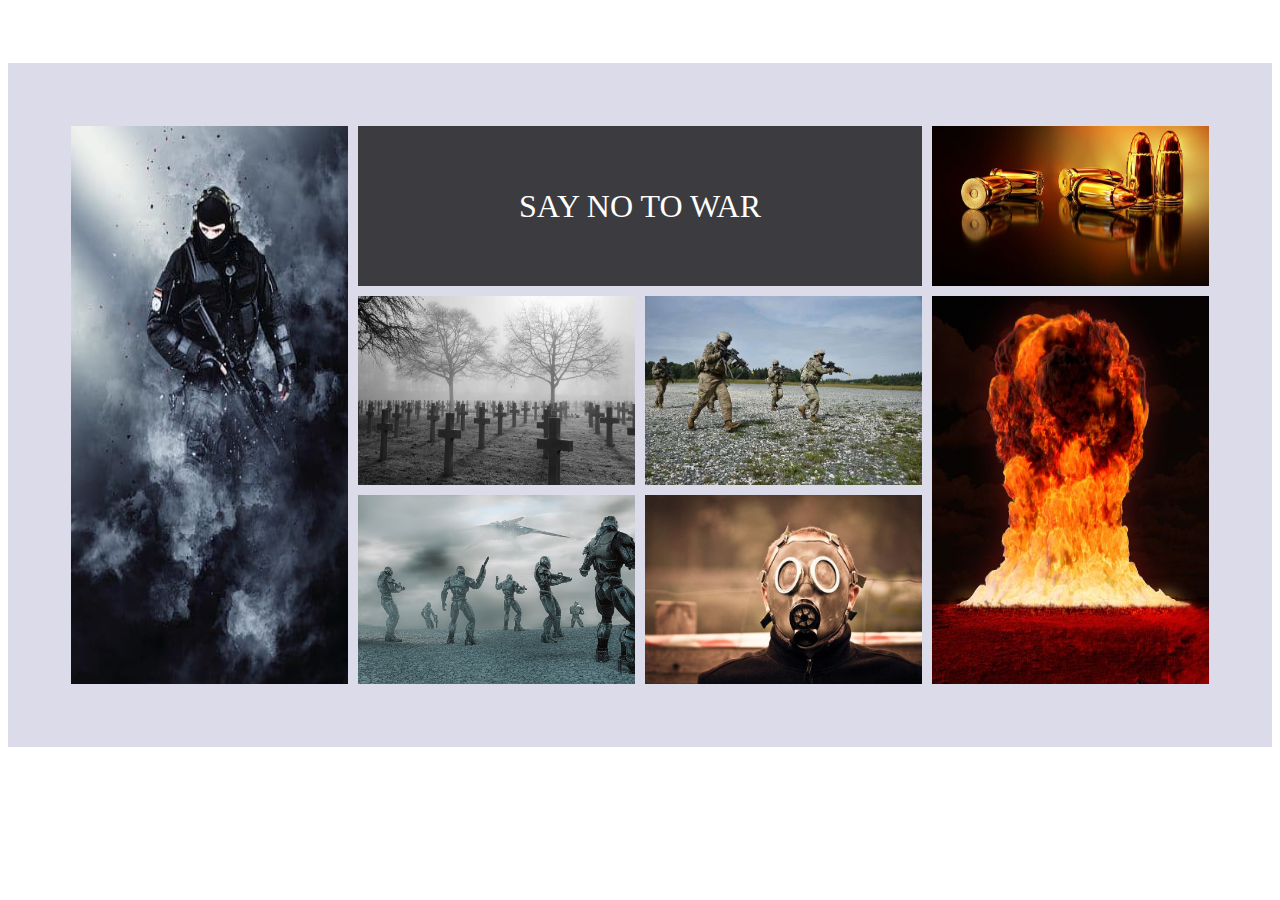
<file: index.html>
<!DOCTYPE html>
<html lang="en">
<head>
    <meta charset="UTF-8">
    <meta http-equiv="X-UA-Compatible" content="IE=edge">
    <meta name="viewport" content="width=device-width, initial-scale=1.0">
    <link rel="stylesheet" href="/grid.css">
    <title>Document</title>
</head>
<body>
        <div class="grid_container">
            <div class="boxes box1"><img style="width: 100%; height:100%" src="/images/army-2991940__480.jpg" alt=""></div>
            <div class="boxes box2"><p>SAY NO TO WAR</p></div>
            <div class="boxes box3"><img style="width: 100%; height:100%" src="/images/bullets-2166491__480.jpg" alt=""></div>
            <div class="boxes box4"><img style="width: 100%; height:100%" src="/images/war-memorial-4665595__480.jpg" alt=""></div>
            <div class="boxes box5"><img style="width: 100%; height:100%" src="/images/army-2679138__480.jpg" alt=""></div>
            <div class="boxes box6"><img style="width: 100%; height:100%" src="/images/nuclear-2123685__480.jpeg" alt=""></div>
            <div class="boxes box7"><img style="width: 100%; height:100%" src="/images/istockphoto-1200570446-170667a.jpeg" alt=""></div>
            <div class="boxes box8"><img style="width: 100%; height:100%" src="/images/gas-mask-469217__480.jpg" alt=""></div>
        </div>
</body>
</html>
</file>
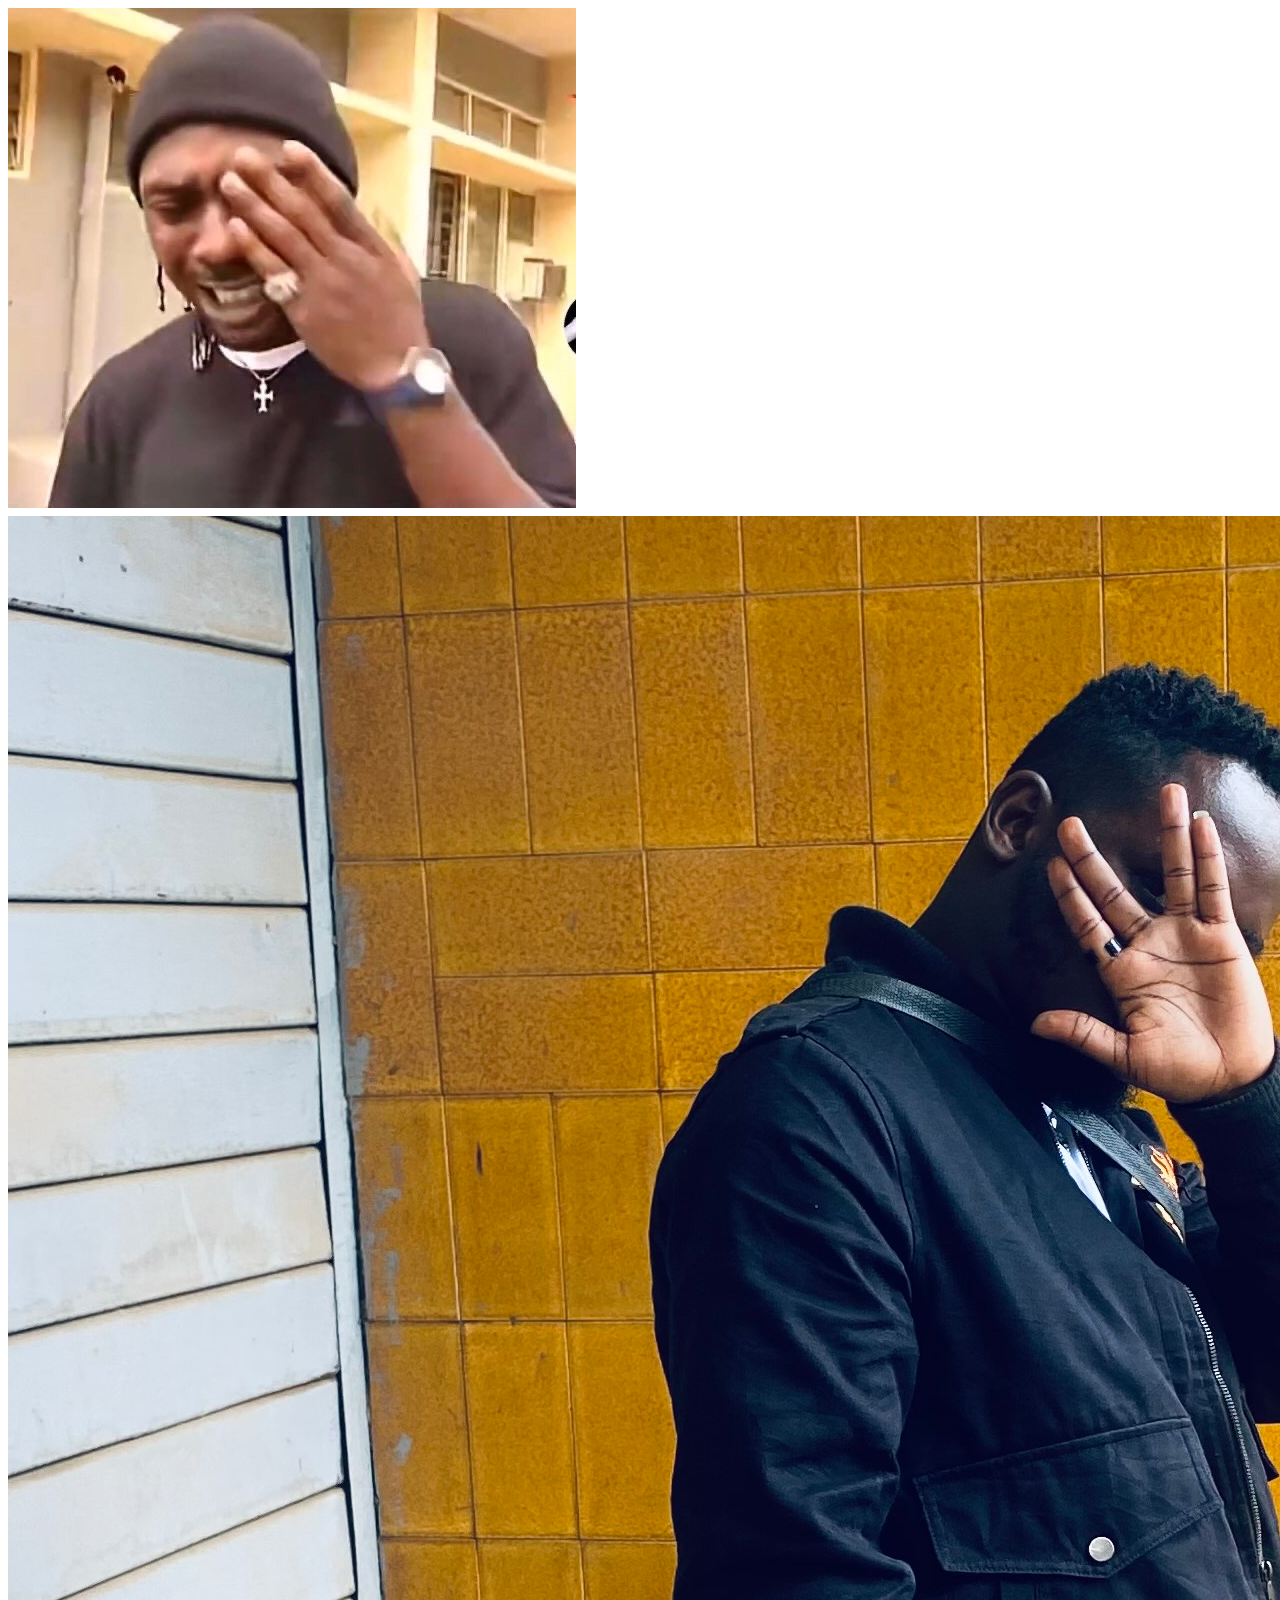
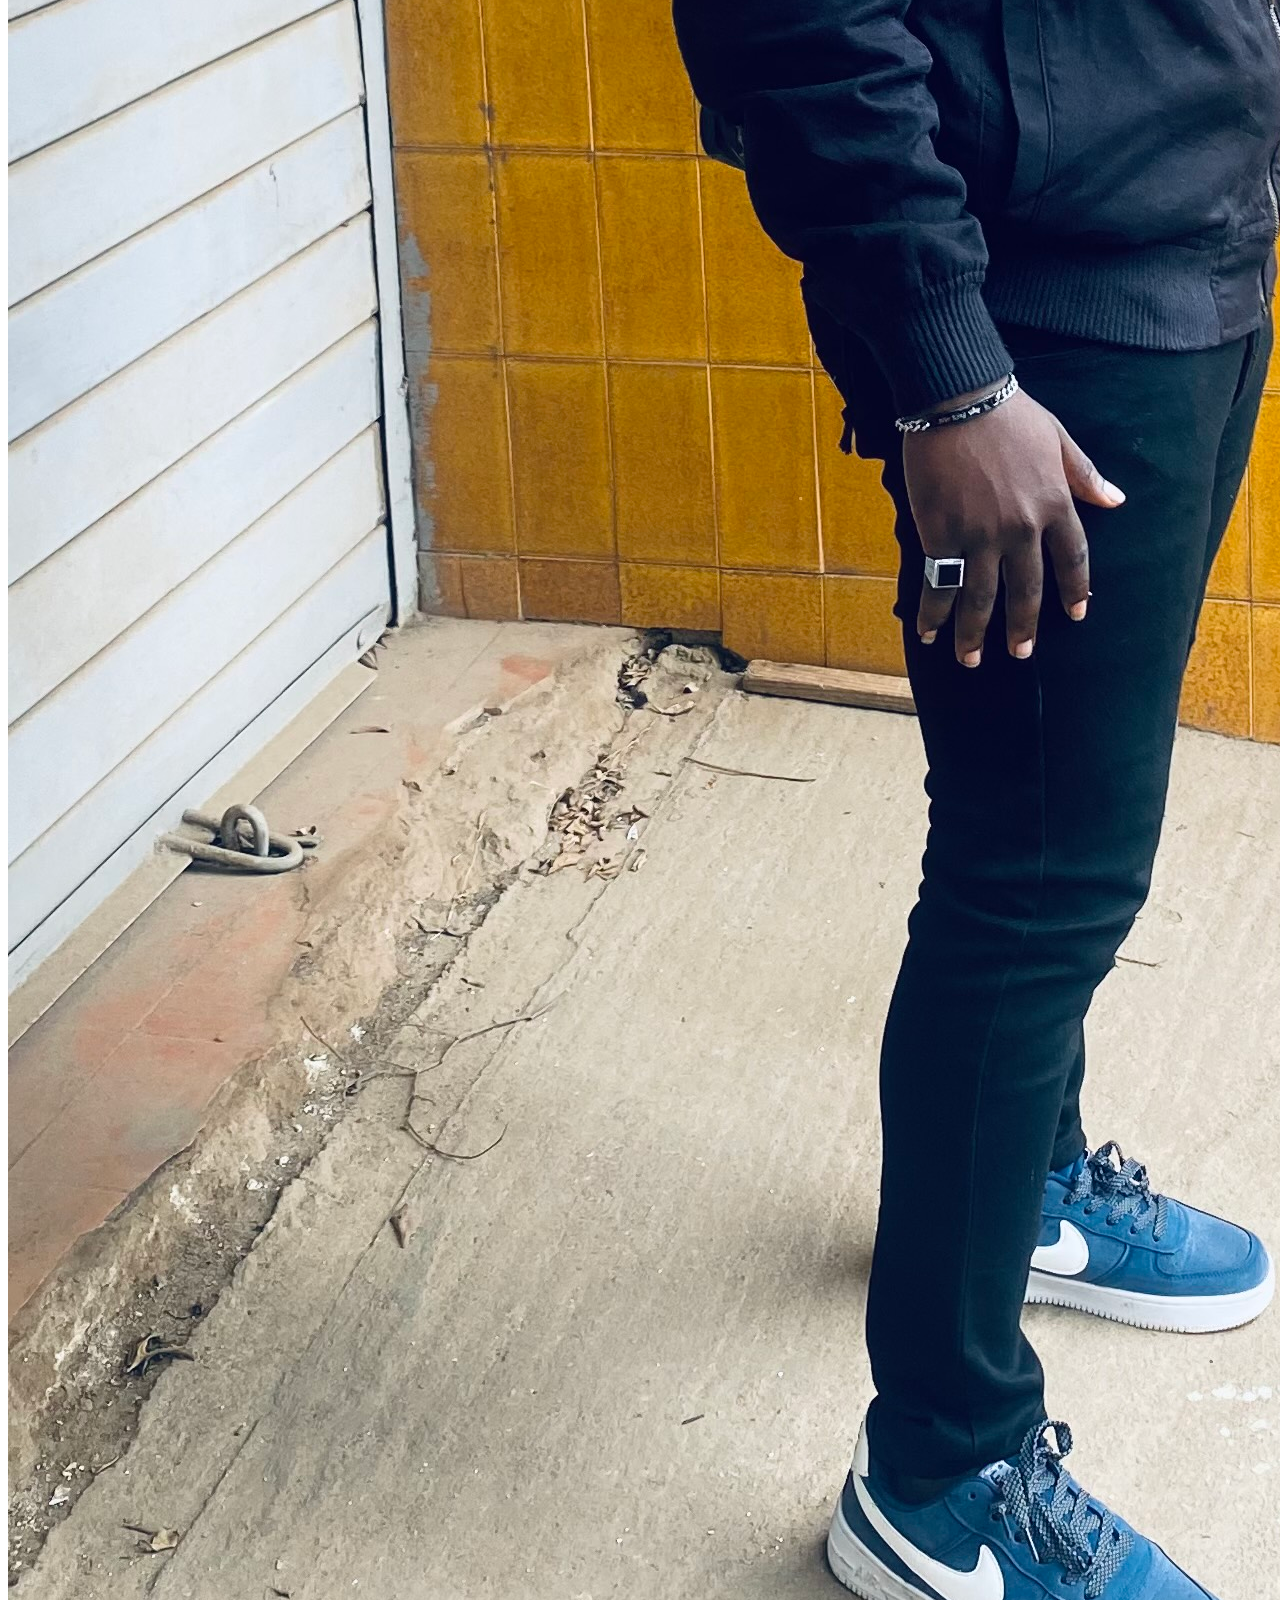
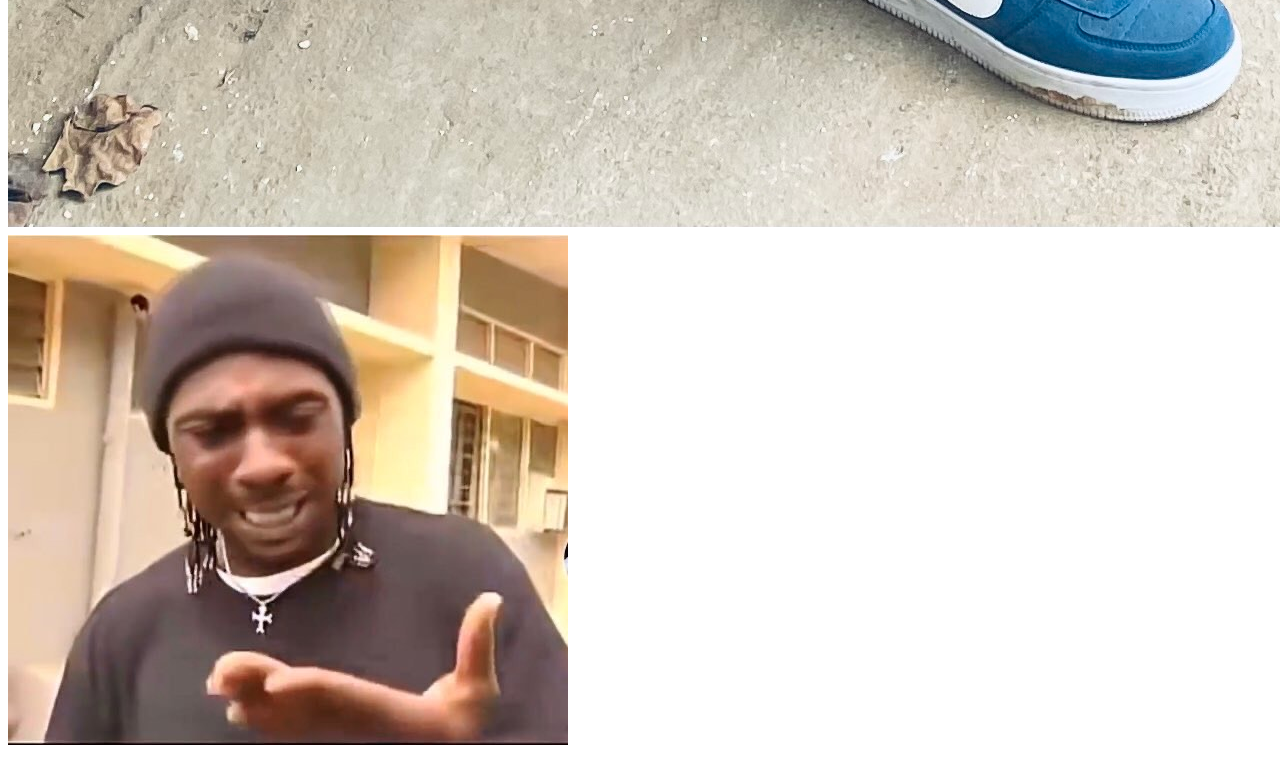
<file: mypicture.html>
<!DOCTYPE html>
<html lang="en">
<head>
    <meta charset="UTF-8">
    <meta http-equiv="X-UA-Compatible" content="IE=edge">
    <meta name="viewport" content="width=img, initial-scale=1.0">
    <title>Document</title>
    <link rel="stylesheet" href="./text.css">
</head>
<body>
    <div class="images">
        <img src="/images/IMG_0212.jpeg" alt="image">
        <img src="/images/IMG_9133.jpeg" alt="image">
        <img src="/images/IMG_0213.jpeg" alt="image">
    </div>
</body>
</html>
</file>
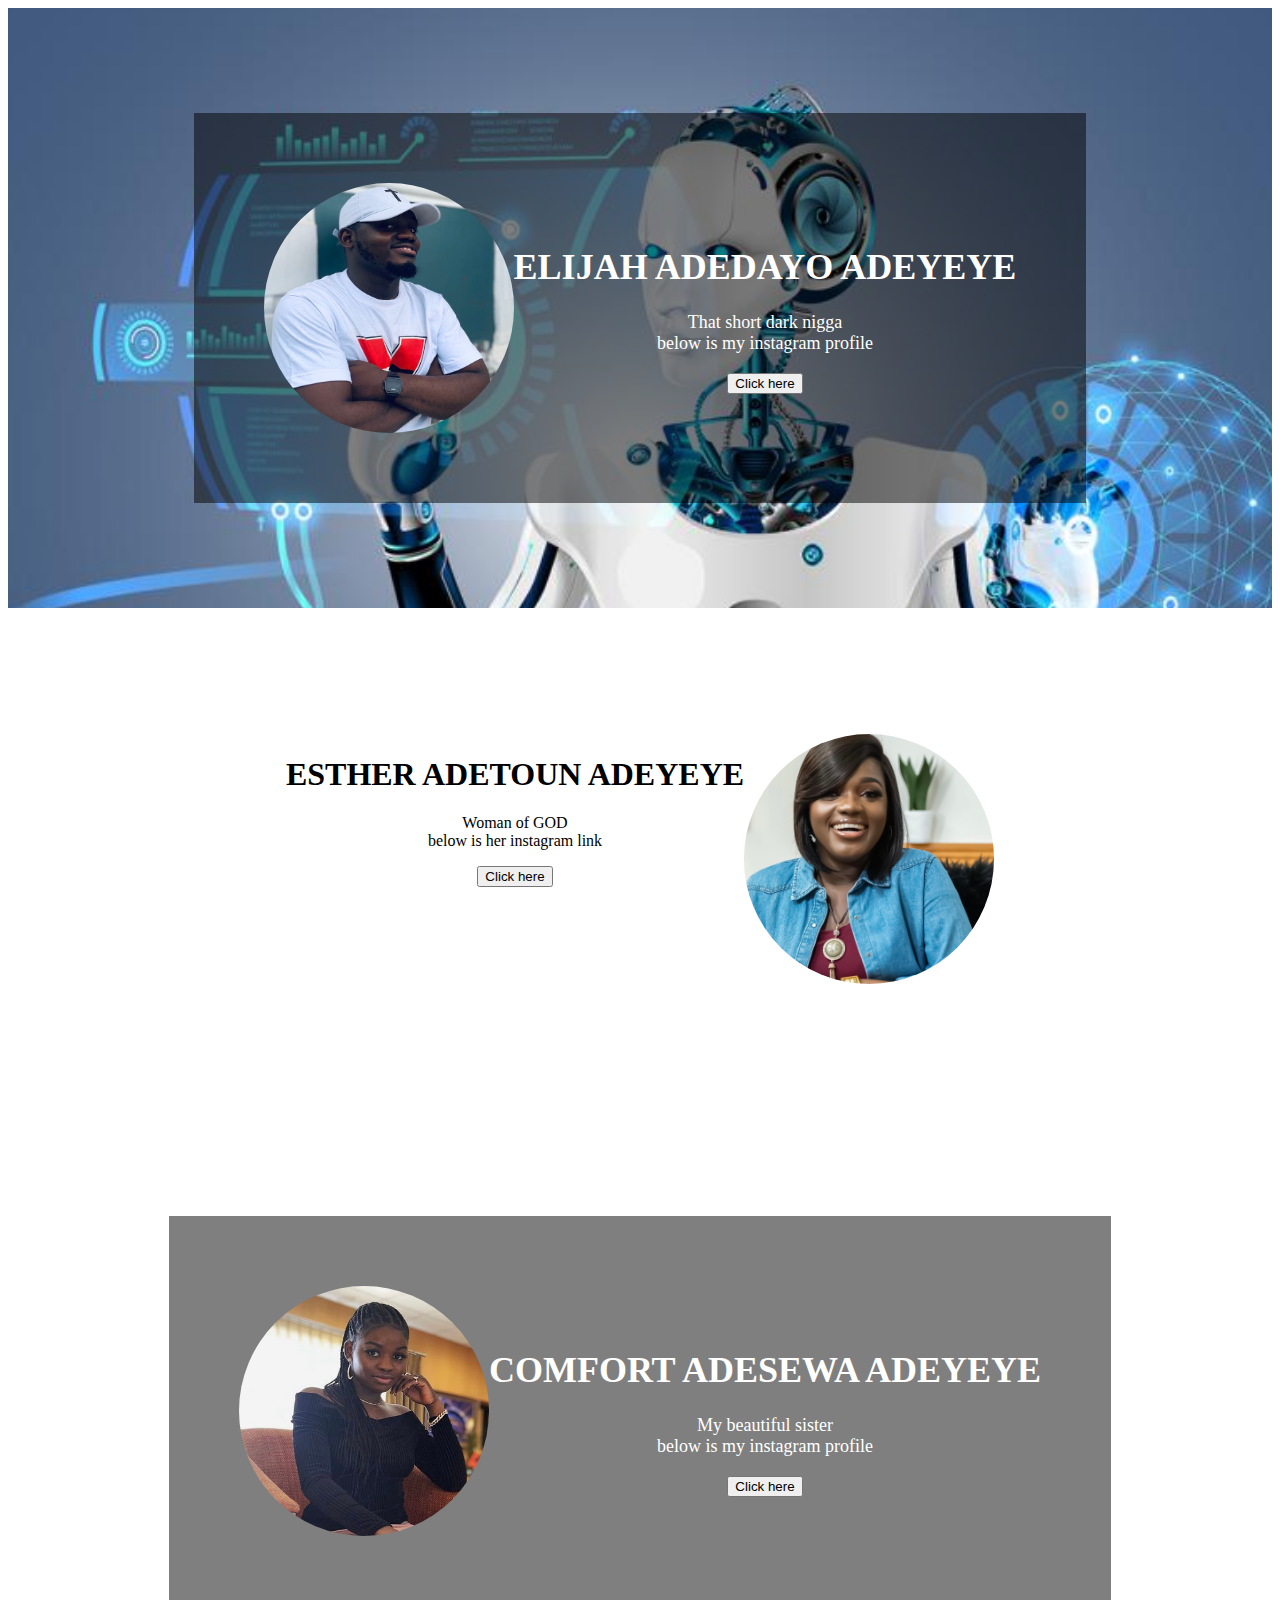
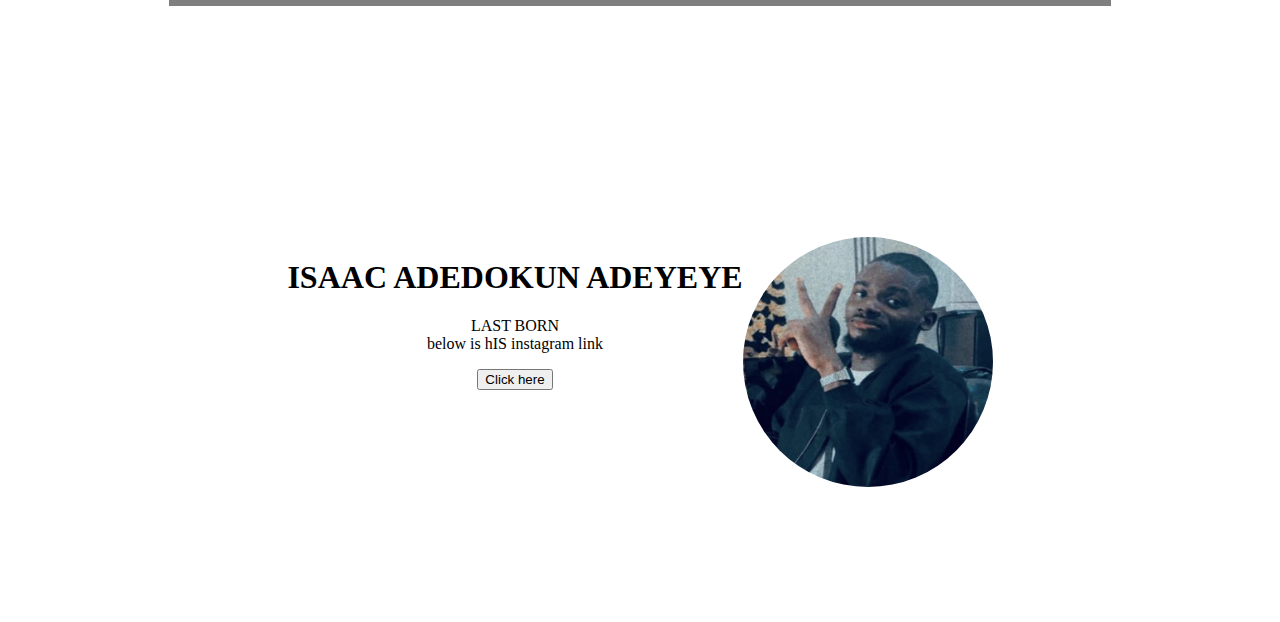
<file: myprofile.html>
<!DOCTYPE html>
<html lang="en">
<head>
    <meta charset="UTF-8">
    <meta http-equiv="X-UA-Compatible" content="IE=edge">
    <meta name="viewport" content="width=device-width, initial-scale=1.0">
    <link rel="stylesheet" href="/myprofile.css">
    <title>Document</title>
</head>
<body>
    <section class="first_section">
        <div class="first_background">
            <div class="overlay"></div>
            <div class="first_profile">
                <img src="/images/dayo.png" alt="">
                <div class="text_container">
                <h1>ELIJAH ADEDAYO ADEYEYE</h1>
                <P>That short dark nigga <br> below is my instagram profile</P>
                <a href="https://www.instagram.com/p/CMu415hjPTj/?igshid=YmMyMTA2M2Y="><button>Click here</button></a>
                </div>
            </div>
        </div>
    </section>

    <!-- THE SECOND SECTION  -->

    <section class="second_section">
        <div class="animation"></div>
        <div class="second_profile">
            
            <div class="text_container2">
                <h1>ESTHER ADETOUN ADEYEYE</h1>
                <P>Woman of GOD <br> below is her instagram link</P>
                <button>Click here</button>
            </div>
            <img src="/images/toun.png" alt="">
        </div>
    </section>

    <!-- THE THIRD SECTION -->

    <section class="third_section">
        <div class="first_background">
            <div class="overlay"></div>
            <div class="first_profile">
                <img src="/images/sewa.png" alt="">
                <div class="text_container">
                <h1>COMFORT ADESEWA ADEYEYE</h1>
                <P>My beautiful sister <br> below is my instagram profile</P>
                <a href=""><button>Click here</button></a>
                </div>
            </div>
        </div>
    </section>

    <!-- THIS IS THE THIRD -->

    <section class="fourth_section">
        <div class="second_profile">
            <div class="text_container2">
                <h1>ISAAC ADEDOKUN ADEYEYE</h1>
                <P>LAST BORN <br> below is hIS instagram link</P>
                <button>Click here</button>
            </div>
            <img src="/images/doks.png" alt="">
        </div>
    </section>
</body>
</html>
</file>
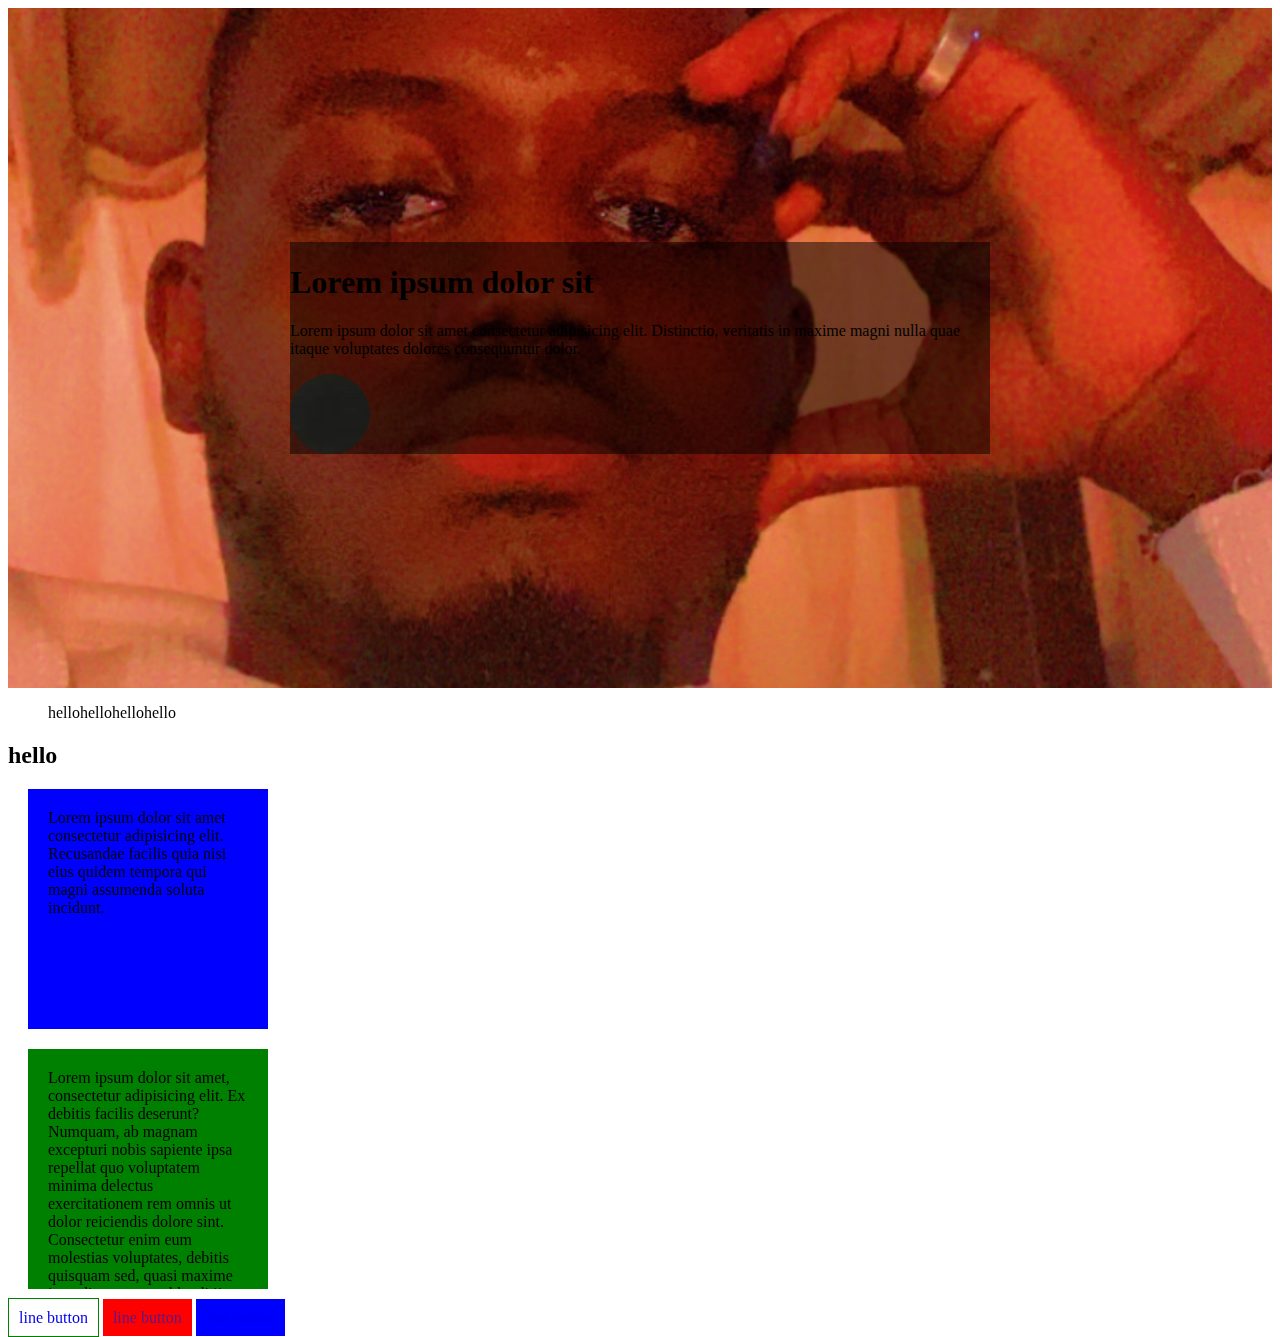
<file: note.html>
<!DOCTYPE html>
<html lang="en">
  <head>
    <meta charset="UTF-8" />
    <meta http-equiv="X-UA-Compatible" content="IE=edge" />
    <meta name="viewport" content="width=device-width, initial-scale=1.0" />
    <title>Document</title>
    <link rel="stylesheet" href="/note.css" />
  </head>

  <body>
    <div class="bg">
        <div class="inner" style="width: 700px">
            <div class="overlay"></div>
           <div class="">
            <h1>Lorem ipsum dolor sit</h1>
            <p>
              Lorem ipsum dolor sit amet consectetur adipisicing elit. Distinctio,
              veritatis in maxime magni nulla quae itaque voluptates dolores
              consequuntur dolor.
            </p>
            <div class="bgcontainer">
              <img src="/images/IMG-5296.JPG" alt="image">
           </div>
            </div>
        </div>
    </div>
    <ul>
      <li>hello</li>
      <li>hello</li>
      <li>hello</li>
      <li>hello</li>
    </ul>
    <h2>hello</h2>
    <div class="boxes box1">
      Lorem ipsum dolor sit amet consectetur adipisicing elit. Recusandae
      facilis quia nisi eius quidem tempora qui magni assumenda soluta incidunt.
    </div>
    <div class="boxes box2">
      Lorem ipsum dolor sit amet, consectetur adipisicing elit. Ex debitis
      facilis deserunt? Numquam, ab magnam excepturi nobis sapiente ipsa
      repellat quo voluptatem minima delectus exercitationem rem omnis ut dolor
      reiciendis dolore sint. Consectetur enim eum molestias voluptates, debitis
      quisquam sed, quasi maxime impedit numquam blanditiis quia sit rerum
      nostrum quam.
    </div>
    <a class="one" href="/">line button</a> <a class="two"href="">line button</a> <a class="three" href="/">line button</a>
  </body>
</html>
</file>
<file: grid.css>
.grid_container{
    display: grid;  
    grid-template-columns: repeat(4,1fr);
    grid-gap: 10px;
    /* width: 100%; */
    height: 100%;
    background-color: rgba(4, 4, 106, 0.144);
    padding: 5%;
    margin: 5% auto;
    grid-auto-rows: minmax(80px, auto);
}

.boxes{
    background-color: blue;

}

.box1{
    grid-column: 1/2;
    grid-row: 1/4;  
    background-color: green;
}

.box2{
    display: flex;
    grid-column: 2/4;
    grid-row: 1/2;
    background-color: rgba(0, 0, 0, 0.725);
    justify-content: center;
    align-items: center;
    /* height: 100%; */
    color: white;
}
p{
    font-size: xx-large;
}
h1{
    /* margin: 0% auto; */
}

.box6{
    grid-column:4/5;
    grid-row: 2/4;
    background-color: green;
    /* height: 100%; */
}

.box3{
    background-color: red;
}

.box5{
    background-color: red;
    /* height: 100%; */
}

.box7{
    background-color: red;
    /* height: 100%; */
}

.box4{
    background-color: yellow;
    /* height: 100%; */
}

.box8{
    background-color: yellow;
    /* height: 100%; */
}

img{
    /* width: 100%; */
    /* height: 360px; */
}

@media (max-width: 1023px){
    .grid_container{
        display: grid; 
        /* grid-template-columns: repeat(0, 1fr);  */
        /* grid-template-rows: repeat(8,1fr); */
        grid-gap: 10px;
        width: 90%;
        height: 100%;
        background-color: rgba(24, 24, 161, 0.045);
        /* padding: 5%; */
        /* margin: 5% auto; */
    }

    .box1{
        grid-column: 1/5;
        grid-row: 1/2;  
        background-color: rgba(0, 128, 0, 0.11);
    }

    .box2{
        grid-column: 1/5;
        grid-row: 2/3; 
        background-color: rgba(0, 128, 0, 0.466);
    }
    
    .box3{
        background-color: red;
        grid-column: 1/5;
        grid-row: 3/4;
    }

    .box4{
        background-color: yellow;
        grid-column: 1/5 ;
        grid-row: 4/5;
    }

    .box5{
        background-color: red;
        grid-column: 1/5;
        grid-row: 5/6;
    }

    .box6{
        background-color: green;
        grid-column: 1/5;
        grid-row: 6/7;
    }

    .box7{
        background-color: red;
        grid-column: 1/5;
        grid-row: 7/8;
    }

    .box8{
        background-color: yellow;
        grid-column: 1/5;
        grid-row: 7/8;
    }
}
</file>
<file: text.css>
body, html {
    box-sizing: border-box;
}
body {
    line-height: 25px;
    font-family: Arial, Helvetica, sans-serif;
    font-size: 14px;
}

.header {
    margin-left: 10%;
    margin-bottom: 1%;
}
.mtm {
    font-size: 10px;
    padding-left: 4%;
}
.logo {
text-transform: uppercase;
font-size: 30px;
font-weight: bold;
}

.hero {
background-color: rgb(65, 173, 236);
height: 400px;
/* column-gap: 100px; */
/* width: 100%; */
}
.container2{
    display: flex;
}

.hero_left {
flex: 1;
background: url('./images/R-removebg-preview.png');
background-size: contain;
background-position: center;
background-repeat: no-repeat;
margin-left: 20%; 
}

.hero_right {
flex: 1;
padding: 30px 0px 80px 0px;
color: white;
margin-right: 30%;
}

.button1 {
    width: 200px;
    height: 45px;
    background-color: white;
    color:  rgb(65, 173, 236);
    border: 1px;
    cursor: pointer; 
}
.button1:hover, .button2:hover, .button3:hover, .button4:hover{
    background-color: rgb(195, 195, 245);
}

.cta{
    padding: 30px;
    justify-content: center;
    text-align: center;
}

.button2{
    border: solid 1px rgb(65, 173, 236);
    width: 200px;
    height: 30px;
    background-color: white;
    color: rgb(65, 173, 236);
    cursor: pointer;
}
.button3{
    color: rgb(65, 173, 236);
    width: 20%;
    height: 40px;
    cursor: pointer;
    border: 1px;
}
.button4{
    color: rgb(65, 173, 236);
    width: 20%;
    height: 40px;
    cursor: pointer;
    border: 1px;
}
.fourth_section{
    background-color:  rgb(65, 173, 236);
    color: white;

}
.section_properties{
    padding: 0px 100px 0px 100px;
    display: flex;
    flex-direction: row;
}
.first_icon {
    text-align: center;
    padding: 10px;
}
.second_icon {
    text-align: center;
    padding: 10px;
    /* padding: 30px 40px 10px 40px; */
}
.third_icon {
    text-align: center;
    padding: 10px;
    /* padding: 30px 70px 10px 10px; */
}

.fourth_section .icons{
    font-size: 40px;
    padding: 20px;
    border: 1px solid #fff;
    border-radius: 100%;
}
.social_icon
.first_icon>hr, .second_icon > hr, .third_icon > hr{
    width: 20%
}
.sixth_property > div > hr{
    width: 5%
}

.fifth_section {
    text-align: center;
    background-color: rgb(24, 24, 24);
    color: white;
    align-items: center;
}
.seventh_section{
    background-color:  rgb(24, 24, 24);
    color: white;
    text-align: center;
    padding-top: 20px;
    padding-bottom: 30px;
}
.chinook{
    padding: 40px; 
}
.sixth_property{
    text-align: center;
}
.grid-container{
    justify-content: center;
    display: grid;
    grid-template-columns:200px 200px 200px 200px 200px;
    row-gap: 10px;
    column-gap: 10px;
    padding-bottom: 20px;
}
.grid-container > img{
    height: 200px;
    width: 200px;
    text-align: center;
}
.forbes{
    padding-bottom: 20px;
}
footer{
    text-align: center;
    padding-top: 30px;
    padding-bottom: 30px;
}


/* for mobile phone */
@media (max-width:1024px){
  .section_properties{
    flex-direction: column;
    display: flex;
}
.grid-container{
    display: grid;
    grid-template-columns: auto;
}
.button3, .button4{
    width: auto;
}
.sixth_property > div > hr{
    width: 15%
}
.grid-container > img{
    height: 100px;
    width: 100px;
    text-align: center;
}
}
@media (min-width:1024px){
 
}
@media (min-width:1280px){
}

/* .images{
    display: flex;
    height: 500px;
    width: 450px;
} */


























.section_four{
    /* background-color: black; */
    padding  : 2%;
    display: flex;
    flex-direction: row;
    justify-content: center;
    gap: 1%;

}
.first_div{
    display: flex;
    flex-direction: column;
    background-color: white;
    width: 30%;
    height: 500px;
    padding: 1%;
    box-shadow: 1px 1px 1px 1px #8888884d;
}
.second_div{
  background-color: white;
    width: 70%;
    height: 500px;
    padding: 1%;
    box-shadow: 1px 1px 1px 1px #8888884d;
}
.text_div{
    display: flex;
    justify-content: space-between;
}


.table_container{
  background-color: white;  
}
.mytable{
  width: 100%;
  border-collapse: separate;
  border-spacing: 0 15px;
}

tr{
  border: 1px solid;
  background-color: #c5c5c543;
  height: 60px;
}


.iconify{
  color: green;
  width: 20px;
  height: 12px; 
}
.iconify1{
  color: red;
  width: 20px;
  height: 12px;
}
th{
  text-align: left;
  font-size:medium;
  font-weight: bolder;
  padding: 1%;
}

.top_left{
  font-size: 17px;
}
.top_right{
  font-size: 14 px;
  opacity: .4;
}
.img_img{
  height: 40px;
  width: 40px;
  border-radius: 50%;
}
td{
  padding: 1%
}
.image {
  display: flex;
  align-items: center;
  gap:5%;

}
.container{
  width:auto;
}

@media (max-width: 1024px) {
  .section_four{
    padding  : 2%;
    width: 100%;
    display: flex;
    flex-direction: column;
    justify-content: center;
    column-gap: 60%;
}
.first_div{
  width: 100%;
}

.text_div{
  display: flex;
  align-items: center;
}
.table_container{
  overflow-y: scroll;
}
.second_div{
width: 100%;
padding: 5%;

}
.mytable{
  width: 180%;
  border-collapse: separate;
  border-spacing: 0 15px;
}

}
</file>
<file: myprofile.css>
body{
    box-sizing: border-box;
    width: 100%vw;
    height: 100%vh
}
.first_section{
    background-image: url("./images/background3.jpg");
    background-size: cover;
    background-repeat: no-repeat;
    background-position: center;
    background-origin: 0;
    background-attachment: fixed;
    width: 100%;
    height: 600px;
    display: flex;
    justify-content: center;
    align-items: center;
    flex-direction: column;
    /* position: relative; */
}
.first_background{
    display: flex;
    position: relative;
    justify-content: center;
    align-items: center;
    flex-direction: column;
    
}
.overlay{
    background-color: rgba(0, 0, 0, 0.5);
    position: absolute;
    top: 0;
    right: 0;
    left: 0;
    bottom: 0;
    /* margin: 50px; */
}
.first_profile{
    display: flex;
    justify-content: center;
    align-items: center;
    flex-direction: row;
    text-align: center;
    padding: 70px;
    z-index: 0;
}
img{
    width: 250px;
    height: 250px;
    border-radius: 50%;
    /* overflow: hidden; */
}

.text_container{
    font-size: large;
    color: white;
    z-index: 0;
}

.second_section{
    display: flex;
    flex-direction: column;
    align-items: center;
    text-align: center;
}

.second_profile{
    padding: 10%;
    display: flex;
}
.third_section{
    background-image: url("./images/background2.png");
    background-size: cover;
    background-repeat: no-repeat;
    background-position: center;
    background-origin: 0;
    background-attachment: fixed;
    width: 100%;
    height: 600px;
    display: flex;
    justify-content: center;
    align-items: center;
    flex-direction: column;
    position: relative;
}

.fourth_section{
    display: flex;
    flex-direction: column;
    align-items: center;
    text-align: center;
}
/* .animation{
        width: 100px;
        height: 100px;
        background-color: red;
        position: relative;
        animation-name: example;
        animation-duration: 2s;
      }
      
@keyframes example {
        0%   {background-color:red; left:0px; top:0px;}
        25%  {background-color:yellow; left:200px; top:0px;}
        50%  {background-color:blue; left:200px; top:200px;}
        75%  {background-color:green; left:0px; top:200px;}
        100% {background-color:red; left:0px; top:0px;}
      } */

      @media (max-width: 1024px) {
        .first_profile{
            display: flex;
            flex-direction: column;
        }
        .second_profile{
            display: flex;
            flex-direction: column;
            gap: 20px;
            align-items: center;
        }
        .first_section{
            width: 100%
        }
      }
</file>
<file: note.css>
body, html {
    box-sizing: border-box;
}

body{
    /* width: 100vw;
    height: 100vh;
    display: flex;
    flex-direction: column;
    justify-content: center;
    align-items: center; */
}
ul {
    /* list-style-type: none; */
    display: flex;
}
li{
    list-style:none;

}
.bg{
    background-image: url(/images/IMG-2867.JPG);
    background-repeat: no-repeat;
    width: 100%;
    height:680px;
    background-position: center;
    background-size: cover;
    background-attachment: fixed;
    background-origin: 0;
    display: flex;
    justify-content: center;
    align-items: center;
    flex-direction: column;
}
.bgcontainer{
    width: 80px;
    height: 80px;
    border-radius: 50%;
    overflow: hidden;
}
.inner{
    display: flex;
    position: relative;
    justify-content: center;
    align-items: center;
    flex-direction: column;
}

.overlay{
    position: absolute;
    top: 0;
    right: 0;
    left: 0;
    bottom: 0;
    background-color: rgba(0, 0, 0, 0.5);
}
.boxes{
    width: 200px;
    height: 200px;
    margin: 20px;
    padding: 20px;
    overflow: auto;
}

.box1{
    background-color: blue;
}

.box2{
    background-color: green;
}

@media(min-width: 640px){
    
}

.one{
    border: 1px solid green;
    text-decoration: none;
    padding: 10px;
}

.two{
    background-color: red;
    border: 1px;
    text-decoration: none;
    padding: 10px;
}

.one:hover {
    background-color: red;
    color: white;
}
.two:hover{
    background-color: blue;
    color: black;
    /* color: blue */
}

.box1:hover{
    background-color: brown;
}
.three:visited{

}

.three{
    background-color: blue;
    border: 1px;
    text-decoration: none;
    padding: 10px;
}
</file>
